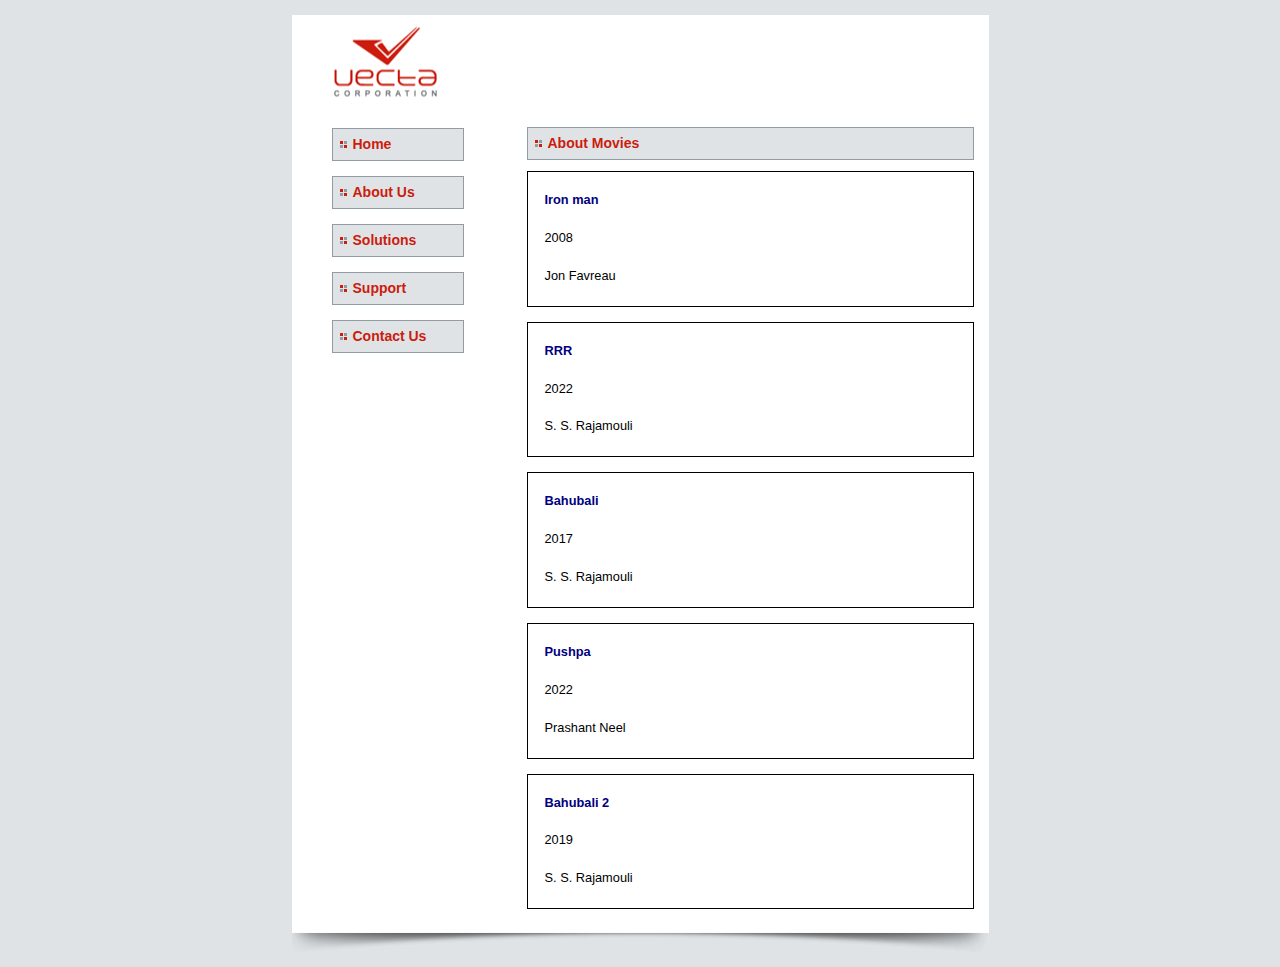
<file: Assignment 5/index.html>
<!DOCTYPE html>
<html lang="en">
<!--
	Name: Het patel
    Student I'd: 0805024
    Assignment 5
-->
<head>
	<title>Welcome to E Corp.</title>
	<link href="styles.css" type="text/css" rel="stylesheet">
</head>

<body>
	<section id="container">
		<header></header>

		<nav>
			<ul>
				<li><a href="index.html">Home</a></li>
				<li><a href="aboutus.html">About Us</a></li>
				<li><a href="solutions.html">Solutions</a></li>
				<li><a href="support.html">Support</a></li>
				<li><a href="contactus.html">Contact Us</a></li>
			</ul>
		</nav>

		<section id="content">
			<h2>About Movies</h2>

			<div id="content-item-list">
			</div>
		</section>

		<footer></footer>
	</section>

	<script src="jquery.js"></script>
	<script src="script.js"></script>
</body>

</html>
</file>
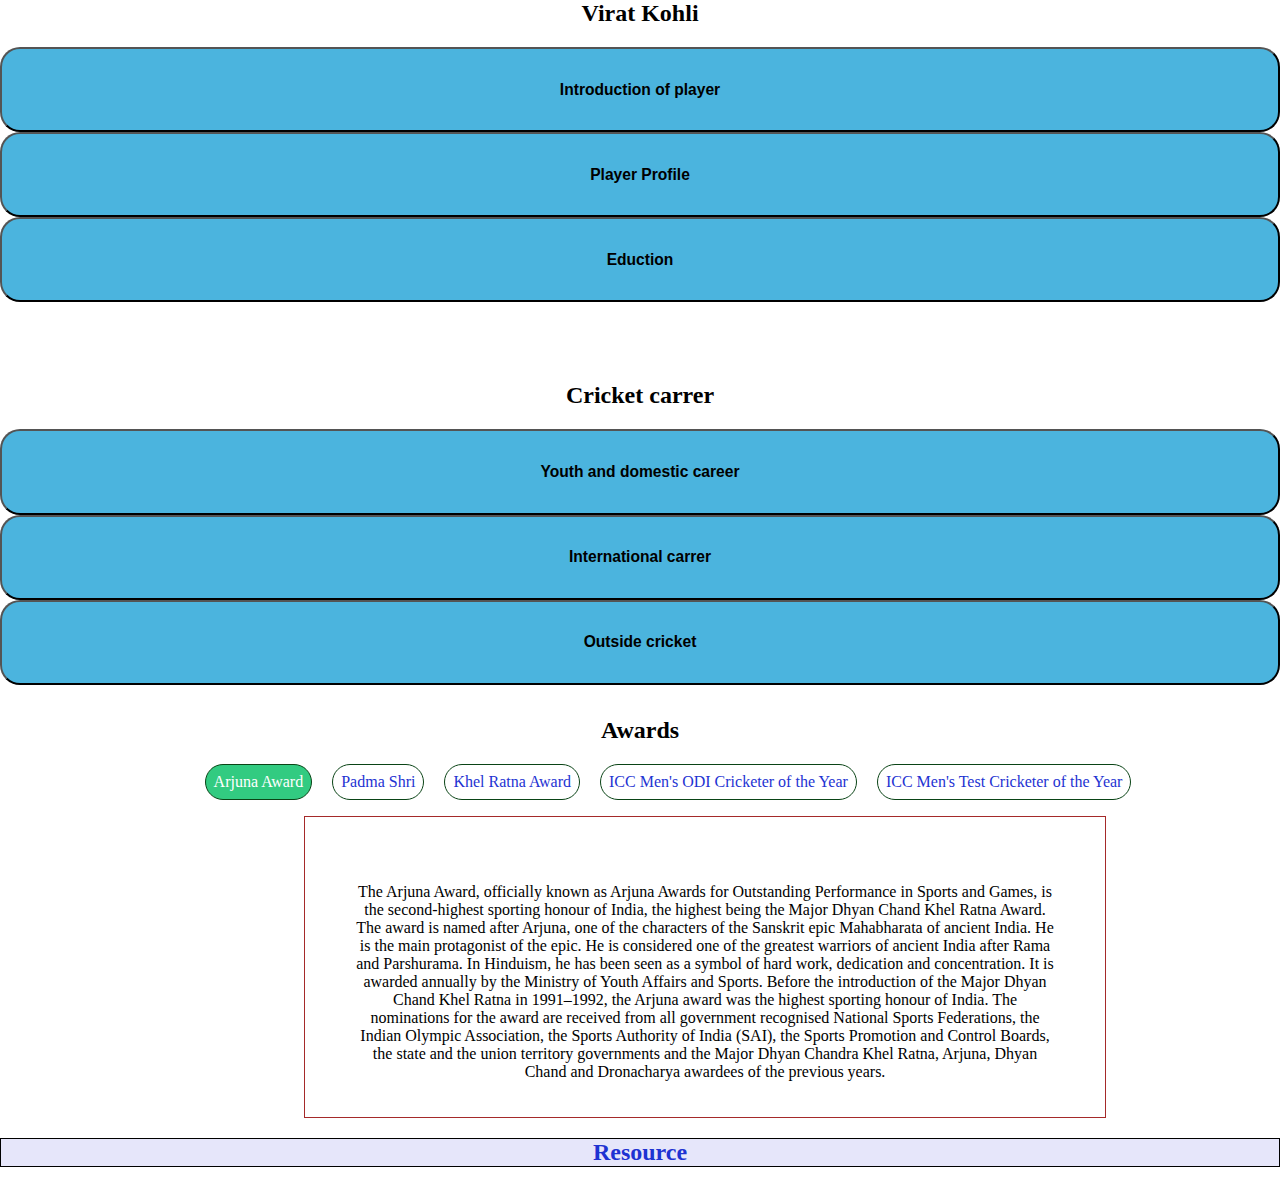
<file: Assignment 6/index.html>
<html>
<!--
    Name: Het Natvarbhai Patel
    Date: 03/11/2022
-->
<head>
    <link href="css/style.css" rel="stylesheet">
    <meta name="viewport" content="width=device-width, initial-scale=1.0">
    <title>Cricketor</title>
</head>

<body>

    <div id="content">
        <h2>Virat Kohli</h2>
        <ul class="accordion">
            <li>
                <button class="accordion-control">
                    <h3>Introduction of player </h3>
                </button>
                <div class="accordion-panel">
                    <div>
                        <img src="img/Virat.jpg" alt="" style="float: left; margin:1em;">
                        <p>Virat Kohli (Hindi: [ʋɪˈɾɑːʈ ˈkoːɦliː] (listen); born 5 November 1988) is an Indian international cricketer and former captain of the India national cricket team. He plays for Delhi in domestic cricket and Royal Challengers Bangalore in the Indian Premier League as a right-handed batsman.
                        </p>
                        <p>
                            Kohli made his Test debut in 2011. He reached the number one spot in the ICC rankings for ODI batsmen for the first time in 2013.  He has won Man of the Tournament twice at the ICC World Twenty20 (in 2014 and 2016). He also holds the world record of being the fastest to score 23,000 international career runs.
                        </p>
                        <p>
                            Kohli has been the recipient of many awards– most notably the Sir Garfield Sobers Trophy (ICC Men's Cricketer of the Decade): 2011–2020; Sir Garfield Sobers Trophy (ICC Cricketer of the Year) in 2017 and 2018; ICC Test Player of the Year (2018); ICC ODI Player of the Year (2012, 2017, 2018) and Wisden Leading Cricketer in the World (2016, 2017 and 2018). At the national level, he was awarded the Arjuna Award in 2013, the Padma Shri under the sports category in 2017 and the Rajiv Gandhi Khel Ratna award, the highest sporting honour in India, in 2018.
                        </p>
                    </div>
                </div>
                <button class="accordion-control">
                    <h3> Player Profile</h3>
                </button>
                <div class="accordion-panel">
                    <p> Kohli is a naturally aggressive batsman with strong technical skills. He usually bats at the no.3 position in ODI cricket. He bats with a slightly open-chested stance and a strong bottom-hand grip. He is not a big hitter and plays more grounded shots. He is known for his wide range of shots, ability to pace an innings and batting under pressure. He is strong through the mid-wicket and cover region. He has said that the cover drive is his favourite shot, while also saying that the flick shot comes naturally to him. He does not play the sweep shot often, being called "not a natural sweeper of the cricket ball". Kohli is strong on leg stump line bowling. If bowled at leg stump he plays flick shot.
                    </p>
                    <p>
                        According to cricket pundit VVS Laxman, for Virat Kohli, balling line outside the off stump is his weakness. He was dismissed by an outside off stump line ball, and the opposition team's bowlers tries to exploit his weakness in Tests, as well as ODIs.Out swinging balls his one of the weakness as per Richard Hadlee. Cricket pundit and former India Cricketer Sanjay Manjrekar feels the same that offside off stump line is his weakness.
                    </p>
                    <p>
                        Kohli is noted for his on-field aggression and was described in the media as "brash" and "arrogant" during his early career. He has got into confrontations with players and umpires on several occasions.While many former cricketers have backed his aggressive attitude,some have criticised it. In 2012, Kohli had stated that he tries to limit his aggressive behaviour but "the build-up and the pressure or the special occasions make it tough to control the aggression."
                    </p>
                </div>
                <button class="accordion-control">
                    <h3> Eduction </h3>
                </button>
                <div class="accordion-panel">
                    <p>
                        Virat Kohli is Class 12th pass. He studied till class 9th ​​from Vishal Bharti Public School. After that, he studied at Savior Convent School in Paschim Vihar till Class 12th. His dream of playing cricket for the country took him away from studies.
                    </p>
                    
                </div>
            </li>
        </ul>

   <div style="margin-top: 5em;"> 
        <h2>Cricket carrer</h2>
        <ul class="accordion">
            <li>
                <button class="accordion-control">
                    <h3> Youth and domestic career </h3>
                </button>
                <div class="accordion-panel">
                    <p>
                        Kohli first played for Delhi Under-15 team in October 2002 in the 2002–03 Polly Umrigar Trophy. He became the captain of the team for the 2003–04 Polly Umrigar Trophy. In late 2004, he was selected in the Delhi Under-17 team for the 2003–04 Vijay Merchant Trophy. Delhi Under-17s won the 2004–05 Vijay Merchant Trophy in which Kohli finished as the highest run-scorer with 757 runs from 7 matches with two centuries. In February 2006, he made his List A debut for Delhi against Services but did not get to bat.
                    </p>
                    <p>
                        Kohli made his first-class debut for Delhi against Tamil Nadu in November 2006, at the age of 18, he scored 10 runs in his debut innings. He came into the spotlight in December when he decided to play for his team against Karnataka on the day after his father's death and went on to score 90. He went directly to the funeral after he got out in the match. He scored a total of 257 runs from 6 matches at an average of 36.71 in that season.
                    </p>
                    <p>
                        In July 2006, Kohli was selected in the India Under-19 squad on its tour of England. He averaged 105 in the three-match ODI series against England Under-19s and 49 in the three-match Test series. India Under-19 went on to win both the series. In September, the India Under-19 team toured Pakistan. Kohli averaged 58 in the Test series and 41.66 in the ODI series against Pakistan Under-19s.
                    </p>
                    <p>
                        In April 2007, he made his Twenty20 debut and finished as the highest run-getter for his team in the Inter-State T20 Championship with 179 runs at an average of 35.80. In July–August 2007, the India Under-19 team toured Sri Lanka. In the triangular series against Sri Lanka Under-19s and Bangladesh Under-19s, Kohli was the second highest run-getter with 146 runs at an average of 29 from 5 matches. In the two-match Test series that followed, he scored 244 runs at an average of 122 including a century and a fifty.
                    </p>
                </div>
                <button class="accordion-control">
                    <h3> International carrer </h3>
                </button>
                <div class="accordion-panel">
                    <p>
                        In August 2008, Kohli was included in the Indian ODI squad for tour of Sri Lanka and the Champions Trophy in Pakistan. Prior to the Sri Lankan tour, Kohli had played only eight List A matches. So, his selection was called a "surprise call-up". During the Sri Lankan tour, as both first-choice openers Sachin Tendulkar and Virender Sehwag were injured, Kohli batted as a makeshift opener throughout the series. He made his international debut, at the age of 19, in the first ODI of the tour and was dismissed for 12. He made his first ODI half century, a score of 54, in the fourth match.
                    </p>
                    <p>
                        After the postponement of the Champions Trophy to 2009, Kohli was picked as a replacement for the injured Shikhar Dhawan in the India A squad for the unofficial Tests against Australia A in September 2008.
                    </p>
                    <p>
                        Kohli, after recovering from a minor shoulder injury, returned to the national team replacing the injured Gautam Gambhir in the Indian squad for the tri-series in Sri Lanka. He batted at number 4 for India in the 2009 ICC Champions Trophy because of an injury to Yuvraj Singh. He found a place in the home ODI series against Sri Lanka in December 2009 and scored 27 and 54 in the first two ODIs before making way for Yuvraj who regained fitness for the third ODI. However, Yuvraj's finger injury recurred leading to him being ruled out indefinitely. Kohli returned to the team in the fourth ODI at Kolkata and scored his first ODI century–107 off 114 balls–sharing a 224-run partnership for the third wicket with Gambhir. India won by seven wickets to seal the series 3–1.
                    </p>
                </div>
                <button class="accordion-control">
                    <h3> Outside cricket </h3>
                </button>
                <div class="accordion-panel">
                    <p>
                        <strong>Personal life:</strong>
                        Kohli started dating Bollywood actress Anushka Sharma in 2013; the couple soon earned the portmanteau "Virushka". Their relationship attracted substantial media attention, with persistent rumours and speculations in the media, as neither of the two publicly talked about it. The couple married on 11 December 2017 in a private ceremony in Florence, Italy. On 11 January 2021, their first child, a girl, was born.
                    </p>
                    <p>In 2018, Kohli revealed that he completely stopped consuming meat to cut down his uric acid levels which caused him a cervical spine issue and started affecting his finger and, in turn, his batting. In 2021, he clarified that he is a vegetarian and not a vegan.</p>
                    <p>
                    <strong>Commercial investments:</strong>
                    In 2014 Kohli became a co-owner of the Indian Super League club FC Goa. He stated that he invested in the club because he "wanted football to grow in India". He added, "It's a business venture for me for the future. Cricket's not going to last forever and I'm keeping all my options open after retirement." 
                    </p>
                    <p>In September 2015, Kohli became a co-owner of the International Premier Tennis League franchise UAE Royals, and, in December that year, became a co-owner of the JSW-owned Bengaluru Yodhas franchise in Pro Wrestling League.</p>
                    <p>
                        In 2015, Kohli invested ₹900 million (US$11 million) to start a chain of gyms and fitness centres across the country.Launched under the name Chisel, the chain of gyms is jointly owned by Kohli, Chisel India and CSE (Cornerstone Sport and Entertainment), the agency which manages Kohli's commercial interests. In 2016, Kohli started[place missing] Stepathlon Kids, a children fitness venture, in partnership with Stepathlon Lifestyle.
                    </p>
                </div>
            </li>
        </ul>
        </div>
  <div style="margin-top:2em;">
    <h2>Awards </h2>
        <ul class="tab-list">
            <li class="active">
                <a class="tab-control"  href="#first">Arjuna Award</a>
            </li>
            <li>
                <a class="tab-control" href="#two">Padma Shri</a>
            </li>
            <li>
                <a class="tab-control" href="#three">Khel Ratna Award</a>
            </li>
            <li>
                <a class="tab-control" href="#four">ICC Men's ODI Cricketer of the Year</a>
            </li>
            <li>
                <a class="tab-control" href="#five">ICC Men's Test Cricketer of the Year</a>
            </li>
        </ul>
        <div class="tab-panel active" id="first">
            <p> The Arjuna Award, officially known as Arjuna Awards for Outstanding Performance in Sports and Games, is the second-highest sporting honour of India, the highest being the Major Dhyan Chand Khel Ratna Award. The award is named after Arjuna, one of the characters of the Sanskrit epic Mahabharata of ancient India. He is the main protagonist of the epic. He is considered one of the greatest warriors of ancient India after Rama and Parshurama. In Hinduism, he has been seen as a symbol of hard work, dedication and concentration. It is awarded annually by the Ministry of Youth Affairs and Sports. Before the introduction of the Major Dhyan Chand Khel Ratna in 1991–1992, the Arjuna award was the highest sporting honour of India. The nominations for the award are received from all government recognised National Sports Federations, the Indian Olympic Association, the Sports Authority of India (SAI), the Sports Promotion and Control Boards, the state and the union territory governments and the Major Dhyan Chandra Khel Ratna, Arjuna, Dhyan Chand and Dronacharya awardees of the previous years.</p>
        </div>
        <div class="tab-panel" id="two">
            <p>Padma Shri (IAST: padma śrī), also spelled Padma Shree, is the fourth-highest civilian award of the Republic of India, after the Bharat Ratna, the Padma Vibhushan and the Padma Bhushan. Instituted on 2 January 1954, the award is conferred in recognition of "distinguished contribution in various spheres of activity including the arts, education, industry, literature, science, acting, medicine, social service and public affairs". It is awarded by the Government of India every year on India's Republic Day
            </p>
            <p>Padma Awards were instituted in 1954 to be awarded to citizens of India in recognition of their distinguished contribution in various spheres of activity including the arts, education, industry, literature, science, acting, medicine, social service and public affairs. It has also been awarded to some distinguished individuals who were not citizens of India but did contribute in various ways to India.</p>
            
        </div>
        <div class="tab-panel" id="three">
            <p> The Khel Ratna Award (Hindi pronunciation: [kʰeːl rət̪nə]), officially known as the Major Dhyan Chand Khel Ratna Award (transl. Major Dhyan Chand Sport Jewel Award), is the highest sporting honour of India. It is awarded annually by the Ministry of Youth Affairs and Sports, Government of India.
            </p>
            <p>
                The recipient(s) is/are selected by a committee constituted by the Ministry and is honoured for their "spectacular and most outstanding performance in the field of sports over a period of four years" at international level. As of 2020, the award comprises a medallion, a certificate, and a cash prize of ₹25 lakh (US$31,000).</p>
               
        </div>
        <div class="tab-panel" id="four">
            <p> The ICC Men's ODI Cricketer of the Year is an annual award presented since 2004 by the International Cricket Council to the best One Day International cricketer. It is one of the annual ICC Awards.
            </p>
            <p>
                The recipient of the annual award is selected by an "academy" of 56 individuals (expanded from 50 in 2004), including the current national team captains of the Test-playing nations , members of the elite panel of ICC umpires and referees , and certain prominent former players and cricket correspondents. In the event of a tie in the voting, the award is shared.
        </div>
        <div class="tab-panel" id="five">
            <p>
                The ICC Men's Test Cricketer of the Year is an annual award, presented since 2004 by the International Cricket Council to the best Test cricketer over the year in question. It is one of the annual ICC Awards.
              </p>
              <p>
                The recipient of the annual award is selected by an "academy" of 56 individuals (expanded from 50 in 2004), including the current national team captains of the Test-playing nations, members of the elite panel of ICC umpires and referees, and certain prominent former players and cricket correspondents . In the event of a tie in the voting, the award is shared.
            </p>
        </div>

    </div>
</div>
<footer>
       <h2 style="text-align: center;">
         <a class="tab-control" href="https://en.wikipedia.org/wiki/Virat_Kohli">Resource</a>
       </h2>
</footer>
    <script src="https://ajax.googleapis.com/ajax/libs/jquery/3.6.0/jquery.min.js"></script>

    <script type="text/javascript" src="js/accordion.js"></script>
    
    <script type="text/javascript" src="js/tabbed.js"></script>

</body>

</html>
</file>
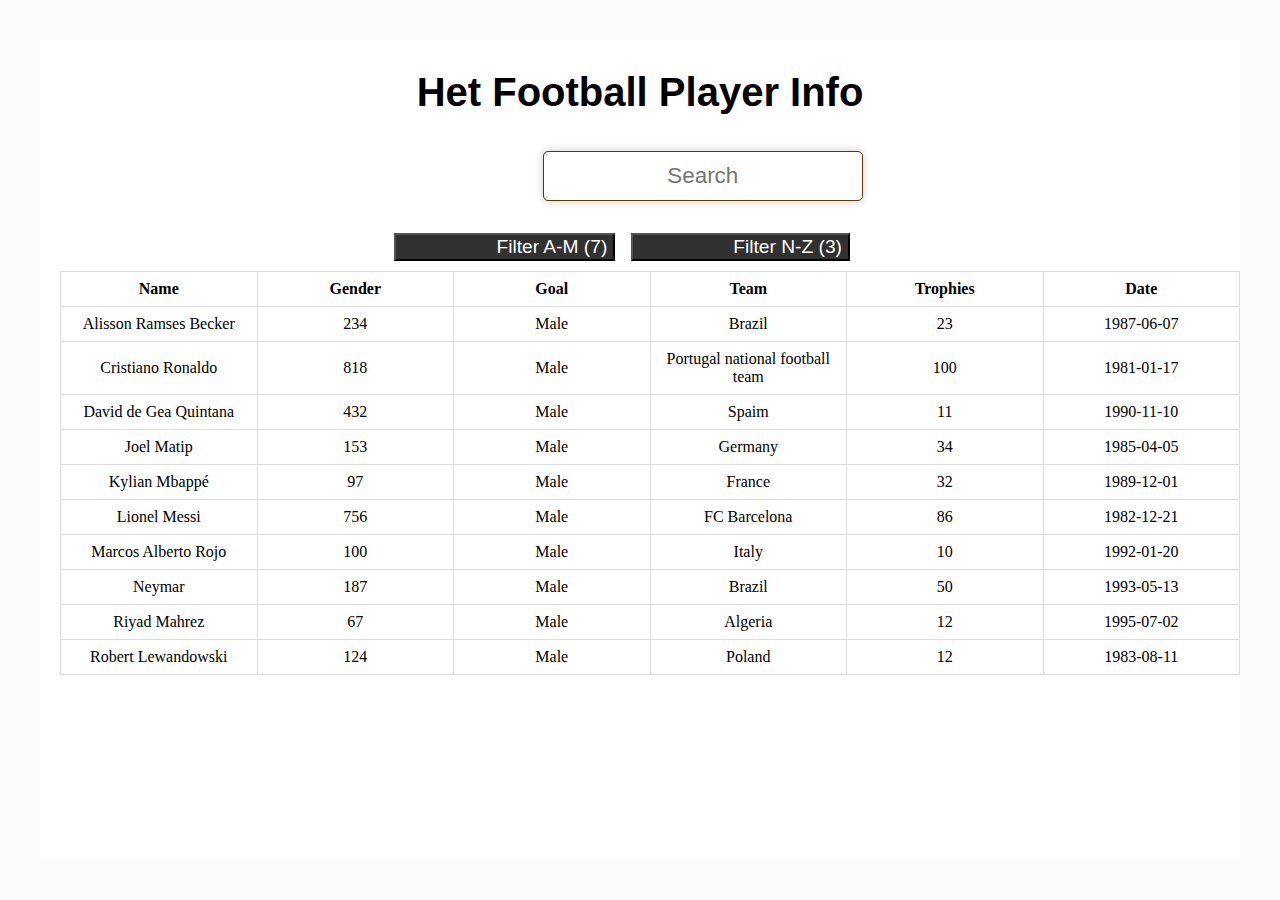
<file: Assignment 9/index.html>
<html>
    <!--
        Name: Het Patel | 0805024
    -->
<head>
    <link href="css/style.css" rel="stylesheet">
</head>

<body>
    
    <main>
        <h1>Het Football Player Info</h1>
        <div class="search">
            <input type="text" id="search" placeholder="Search">
        </div>

        <div class="buttons" id="filter">
            <button type="button" class="button" id="A-M">Filter A-M</button>
            <button type="button" class="button" id="N-Z">Filter N-Z</button>
        </div>

        
        <table id="Table">
            <thead>
                <tr>
                    <th>Name</th>
                    <th>Gender</th>
                    <th>Goal</th>
                    <th>Team</th>
                    <th>Trophies</th>
                    <th>Date</th>
                </tr>
            </thead>
                <tbody id="tablebody">
            </tbody>
        </table>

       
    </main>

    <script type="text/javascript" src="js/jquery.js"></script>
    <script type="text/javascript" src="js/script.js"></script>
</body>

</html>
</file>
<file: Assignment 5/styles.css>
article,
aside,
figure,
footer,
header,
nav,
section {
  display: block;
}
body {
  font-family: Arial, Helvetica, sans-serif;
  font-size: 0.8em;
  line-height: 25px;
  background-color: #dfe3e6;
}
#container {
  background: #fff;
  width: 697px;
  margin: 15px auto 0 auto;
}
header {
  height: 100px;
  background: url('images/logo.gif') no-repeat 25px;
}
nav {
  width: 235px;
  float: left;
}
nav ul {
  list-style-type: none;
}
nav ul li a:link,
nav ul li a:visited,
#content h2 {
  font-size: 14px;
  font-weight: bold;
  background: #dfe3e6 url('images/bullet.gif') no-repeat 7px center;
  padding: 3px 0 3px 20px;
  border: solid #929ca4 1px;
  color: #cc1c0d;
}
nav ul li a:link,
nav ul li a:visited {
  width: 110px;
  margin-bottom: 15px;
  text-decoration: none;
  display: block;
}
nav ul li a:hover {
  color: #000;
  background-color: #ccc;
}
#content {
  width: 447px;
  float: left;
  background-color: #fff;
  padding-right: 15px;
}
h3,
h4 {
  margin: 0;
  color: #000080;
}
footer {
  height: 35px;
  background: url('images/footer.gif');
  clear: both;
}
</file>
<file: Assignment 6/css/style.css>
html, body{
    margin: 0;
    padding: 0;
}

#content h2{
    text-align: center;
}

/*  acordian css */

ul.accordion{
    list-style: none;
    margin-left: 0;
    padding-left: 0;
}
button.accordion-control{
    background-color:rgb(75, 180, 222);
    border-radius: 20px;
    padding: 16px;
    display: block;
    width: 100%
}
.accordion-panel {
    display: none;
    padding: 50px;
    /* border: 1px solid black; */
    font-size: 24px;
}

/* tables list */

ul.tab-list {
    list-style: none;
    text-align: center;
  }
  ul.tab-list li {
    display: inline-block;
    margin-left: 16px;
    padding: 8px;
    border: 1px solid rgb(10, 68, 22);
    border-radius: 20px;
  }
  ul.tab-list li.active {
    background-color: rgb(50, 203, 129);
  }
  ul.tab-list li.active a {
    color: white;
  }
  .tab-panel {
    display: none;
    width: 700px;
    height: 200px;
    padding: 50px;
    border: 1px solid brown;
    text-align: center;
    margin-left: 19em;
  }
  .tab-panel.active {
    display: block;
  }
  .tab-control{
     text-decoration: none;
     color: rgb(30, 51, 210);
  }
  footer h2 {
      border: 1px solid rgb(0, 0, 0);
      background-color:lavender;
  }
</file>
<file: Assignment 9/css/style.css>
html{
    background-color: rgb(252, 252, 252);
    font-family: 'Roboto', sans-serif;
    font-size: 16px;
    color: rgb(0, 0, 0);
    margin: 10;
    padding: 20;

}

body{
    margin: 10;
    padding: 10;
    box-sizing: content-box;
    background-color: rgb(255, 255, 255);
    font-family: 'Roboto', sans-serif;
    font-size: 19px;
    color: rgb(0, 0, 0);

}
h1{
    font-size: 40px;
    color: rgb(0, 0, 0);
    font-family: 'Roboto', sans-serif;
    text-align: center;
    margin: 10;
    padding: 10;
}

.container {
    width: 80vw;
    margin: 5vh auto;
    padding: 10px;
    background-color: rgb(255, 255, 255);
    border-radius: 10px;
    box-shadow: 0 0 10px 0 rgba(0, 0, 0, 0.2);

}

.searched{
    color: rgb(119, 118, 118);
    background-color: darkgreen;
    font-weight: bold;
    
}

.heading {
    text-align: center;
    font-size: 3rem;
    text-decoration: underline;
    color: rgb(0, 0, 0);
}

main table tr:hover{
    background-color: White;
}
main table tr.searched:hover{
    background-color: rgb(0, 148, 0);
}

#search {
    margin: 1rem 1rem 1rem 22em;
    line-height: 2rem;
    font-size: 1.4rem;
    width: 20rem;
    padding: 0.5rem;
    border: 1px solid rgb(94, 54, 2);
    border-radius: 5px;
    box-shadow: 0 0 10px 0 rgba(0, 0, 0, 0.2);
    text-align: center;
}
input{
    width: 100%;
    border: none;
    outline: none;
    font-size: 1.4rem;
    font-family: 'Roboto', sans-serif;
    color: rgb(94, 54, 2);
    align-content: center;
    padding: 20px;
    margin: 10px;
}

table {
    font-family: "Times New Roman", Times, serif ;
    border-collapse: collapse;
    width: 100%;
    text-align: center;
    table-layout: fixed;
    margin: 10px;
    padding: 10px;

}

td,
th {
    border: 1px solid #dddddd;
    text-align: left;
    padding: 8px;
    text-align: center;
    table-layout: fixed;

}


.buttons {
    display: flex;
    justify-content: flex-end;
    align-items: center;
    margin-top: 1rem;
    margin-right: 20em;
    padding-left: 100px;

}

.button {
    font-size: 1.2rem;
    margin-left: 1rem;
    color: white;
    background-color: rgb(49, 49, 49);
    padding-left: 100px;
}
</file>
